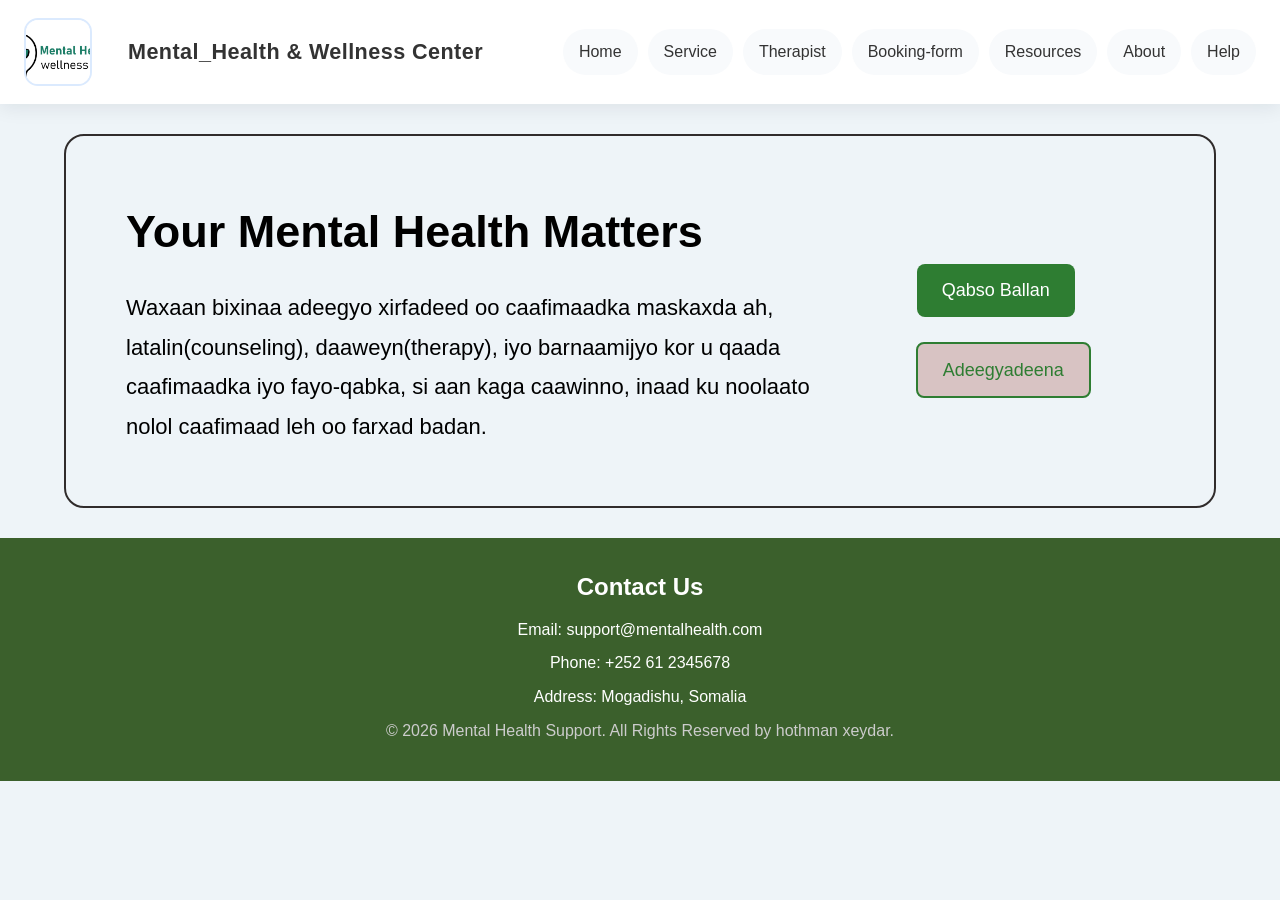
<file: index.html>
<!DOCTYPE html>
<html lang="en">
<head>
    <meta charset="UTF-8">
    <meta name="viewport" content="width=device-width, initial-scale=1.0">
    <title>Mental Health</title>
    <link rel="stylesheet" href="style.css">
</head>
<body>
   
  <header>
    <div>
      <img src="logo Mental Health & wellness Center-01.jpg.jpeg" alt="logo">
        <h1>Mental_Health & Wellness Center</h1>
     </div>
     <nav>
     <a href="index.html">Home</a>
     <a href="services.html">Service</a>
     <a href="therapist.html">Therapist</a>
     <a href="booking-form.html">Booking-form</a>
     <a href="resource.html">Resources</a>
     <a href="about.html">About</a>
     <a href="help.html">Help</a>
   </nav> 
   </header> 
 
   <section class="hero">

    <div class="hero-text">

    <h2>Your Mental Health Matters </h2>
   
    <p>

       Waxaan bixinaa adeegyo xirfadeed oo caafimaadka maskaxda ah,
      latalin(counseling), daaweyn(therapy), iyo barnaamijyo
      kor u qaada caafimaadka iyo fayo-qabka, si aan kaga caawinno,
      inaad ku noolaato nolol caafimaad leh oo farxad badan.
    </p>
    
  </div>
  <div class="hero-buttons">

  

   <a href="booking-form.html" class="btn">Qabso Ballan</a>

   <a href="services.html" class="btn2">Adeegyadeena</a>
  
  </div> 

  </section>
  <footer class="footer">
  <div class="footer-container">
    <h3>Contact Us</h3>
    <p>Email: support@mentalhealth.com</p>
    <p>Phone: +252 61 2345678</p>
    <p>Address: Mogadishu, Somalia</p>

    <p class="copyright">
      &copy; 2026 Mental Health Support. All Rights Reserved by hothman xeydar.
    </p>
  </div>
</footer>
   
</body>
</html>
</file>
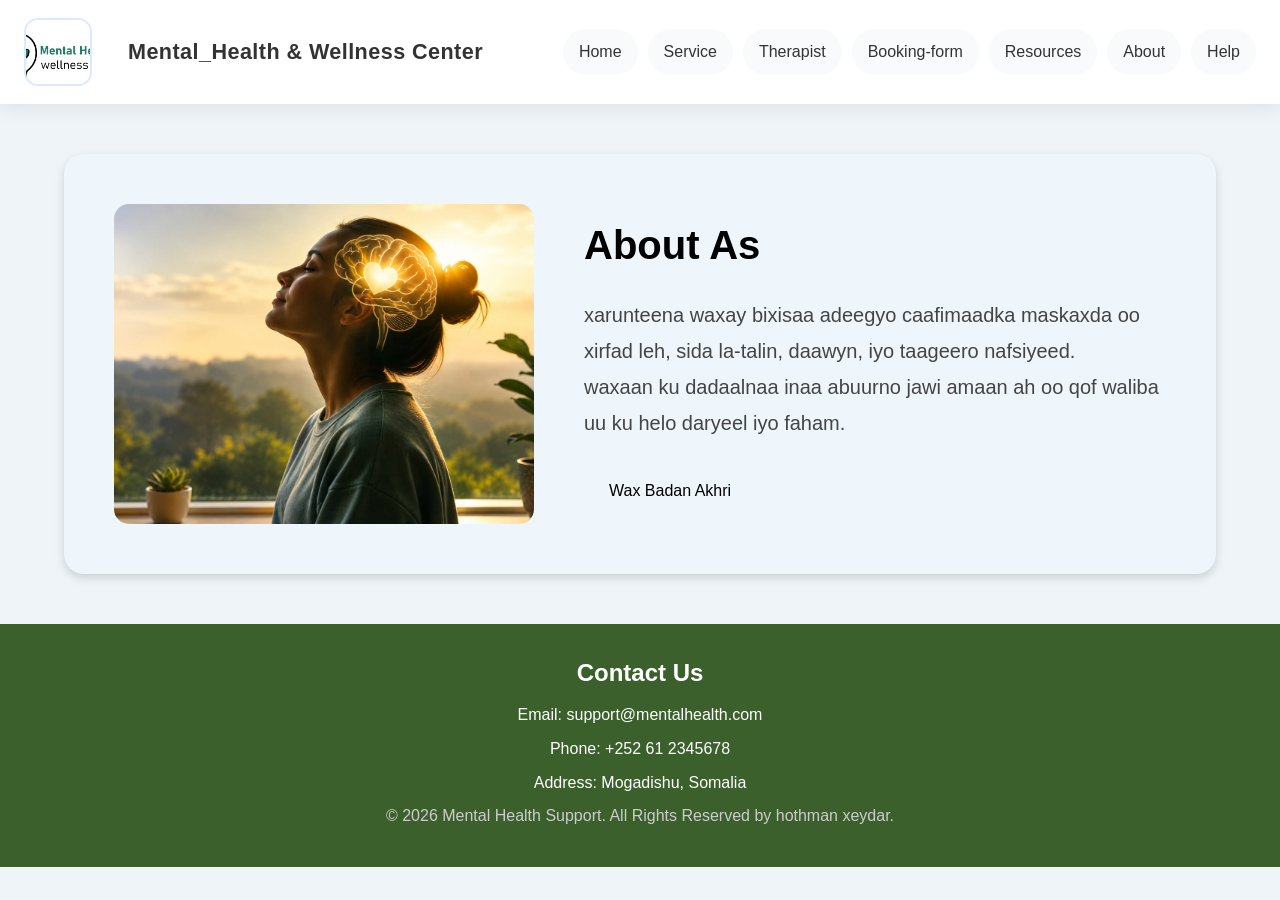
<file: about.html>
<!DOCTYPE html>
<html lang="en">
<head>
    <meta charset="UTF-8">
    <meta name="viewport" content="width=device-width, initial-scale=1.0">
    <title>Mental Health</title>
    <link rel="stylesheet" href="style.css">
</head>
<body>
  <header>
    <div>
      <img src="logo Mental Health & wellness Center-01.jpg.jpeg" alt="logo">
        <h1>Mental_Health & Wellness Center</h1>
     </div>
     <nav>
     <a href="index.html">Home</a>
     <a href="services.html">Service</a>
     <a href="therapist.html">Therapist</a>
     <a href="booking-form.html">Booking-form</a>
     <a href="resource.html">Resources</a>
     <a href="about.html">About</a>
     <a href="help.html">Help</a>
   </nav>
  </header>
  <section class="about">

  <div>
    <img src="about_health.jpeg" alt="">
  </div>
    

  <div class="about-contact">
    
    <h2>About As</h2>
    
    <p>
        xarunteena waxay bixisaa adeegyo caafimaadka maskaxda oo <br> 
        xirfad leh, sida la-talin, daawyn, iyo taageero nafsiyeed. <br>
        waxaan ku dadaalnaa inaa abuurno jawi amaan ah oo qof waliba <br>
        uu ku helo daryeel iyo faham. <br>
    </p>
   
    <a href="about.html">Wax Badan Akhri</a>
  </div>
  
</section>
<footer class="footer">
  <div class="footer-container">
    <h3>Contact Us</h3>
    <p>Email: support@mentalhealth.com</p>
    <p>Phone: +252 61 2345678</p>
    <p>Address: Mogadishu, Somalia</p>

    <p class="copyright">
      &copy; 2026 Mental Health Support. All Rights Reserved by hothman xeydar.
    </p>
  </div>
</footer>
   

</body>
</html>
</file>
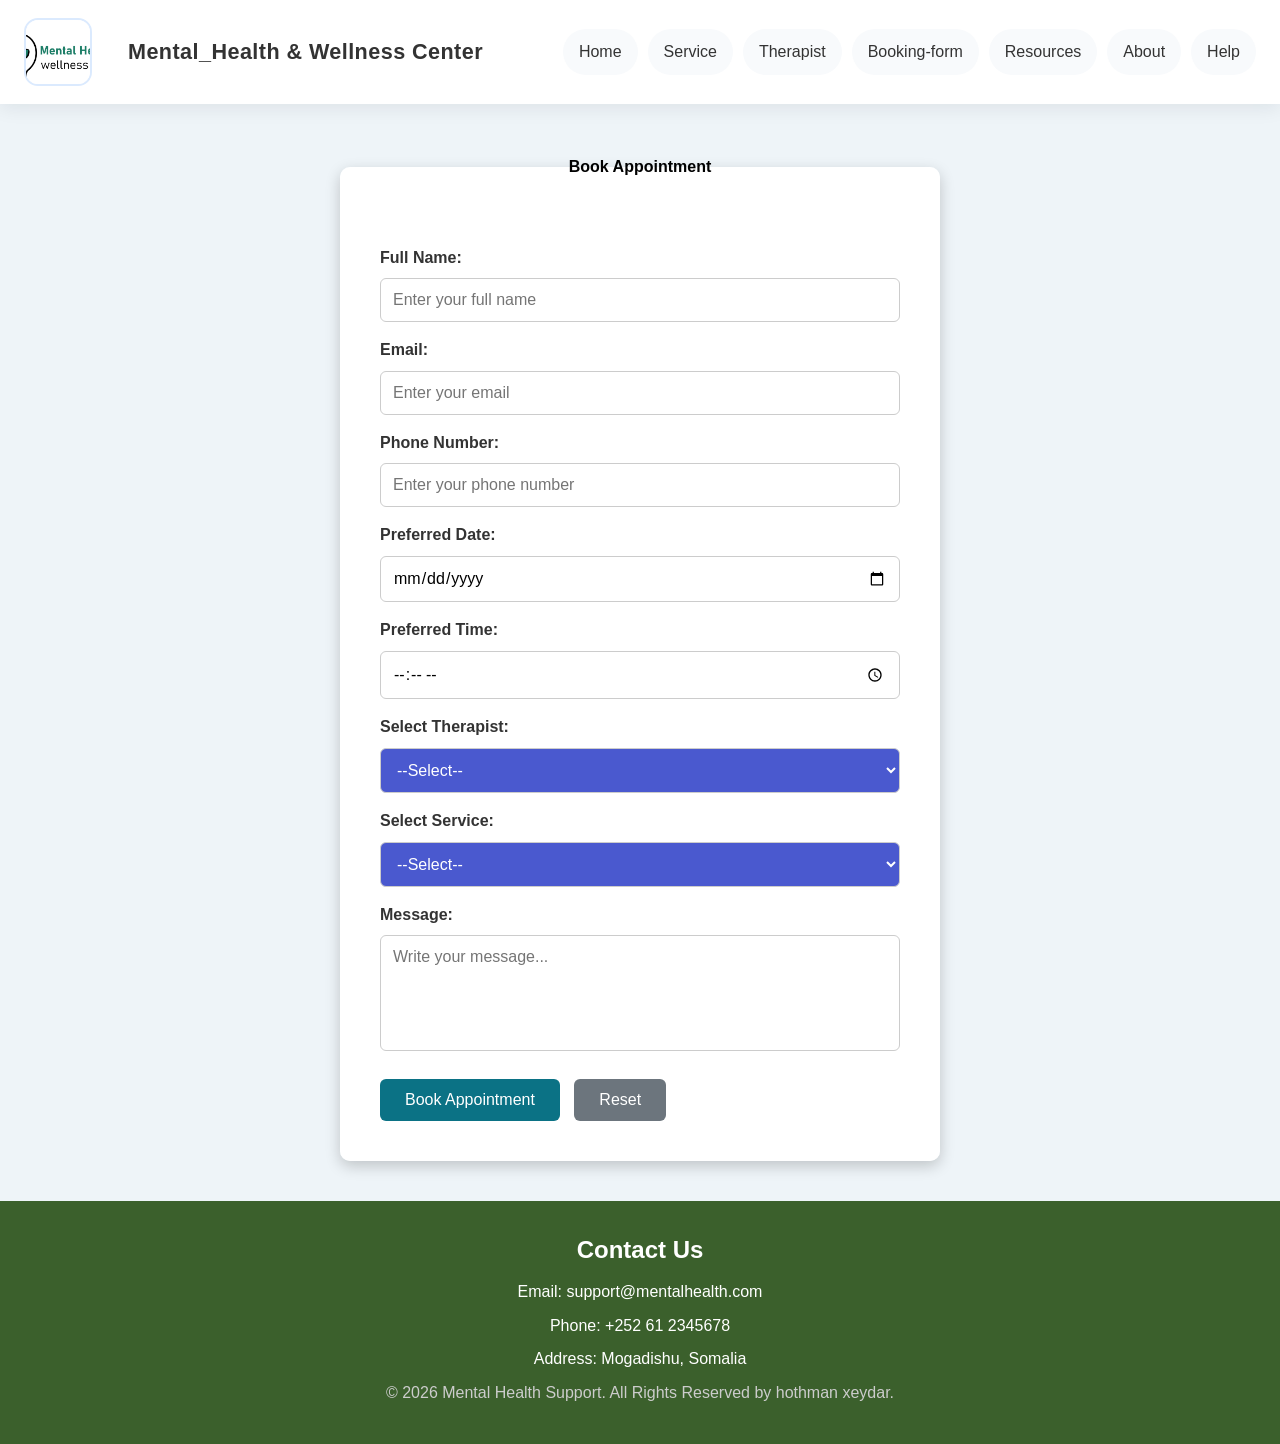
<file: booking-form.html>
<!DOCTYPE html>
<html lang="en">
<head>
    <meta charset="UTF-8">
    <meta name="viewport" content="width=device-width, initial-scale=1.0">
    <title>Mental Health</title>
    <link rel="stylesheet" href="style.css">
</head>
<body>
  <header>
    <div>
      <img src="logo Mental Health & wellness Center-01.jpg.jpeg" alt="logo">
        <h1>Mental_Health & Wellness Center</h1>
     </div>
     <nav>
     <a href="index.html">Home</a>
     <a href="services.html">Service</a>
     <a href="therapist.html">Therapist</a>
     <a href="booking-form.html">Booking-form</a>
     <a href="resource.html">Resources</a>
     <a href="about.html">About</a>
     <a href="help.html">Help</a>
   </nav> 
  </header> 
  <main>

    <form action="">

        <fieldset>

            <legend>Book Appointment</legend>

            <label>Full Name:</label>
            <input type="text" placeholder="Enter your full name" required>

            <label>Email:</label>
            <input type="email" placeholder="Enter your email" required>

            <label>Phone Number:</label>
            <input type="tel" placeholder="Enter your phone number" required>

            <label>Preferred Date:</label>
            <input type="date" required>

            <label>Preferred Time:</label>
            <input type="time" required>

            <label>Select Therapist:</label>
            <select required>
                <option value="">--Select--</option>
                <option>dr cabdi raxmaan cali cawaale(dr xabeeb)</option>
                <option>dr's Khadra Mohamed</option>
                <option>dr's fardawsa cabdi raxmaan</option>
            </select>

            <label>Select Service:</label>
            <select required>
                <option value="">--Select--</option>
                <option>Individual Therapy</option>
                <option>Family Counseling</option>
                <option>Anxiety Support</option>
                <option>Depression Support</option>
            </select>

            <label>Message:</label>
            <textarea rows="5" placeholder="Write your message..." required></textarea>

            <button type="submit">Book Appointment</button>
            <button type="reset">Reset</button>

        </fieldset>

    </form>

</main>
<footer class="footer">
  <div class="footer-container">
    <h3>Contact Us</h3>
    <p>Email: support@mentalhealth.com</p>
    <p>Phone: +252 61 2345678</p>
    <p>Address: Mogadishu, Somalia</p>

    <p class="copyright">
      &copy; 2026 Mental Health Support. All Rights Reserved by hothman xeydar.
    </p>
  </div>
</footer>
   
   
</body>
</html>
</file>
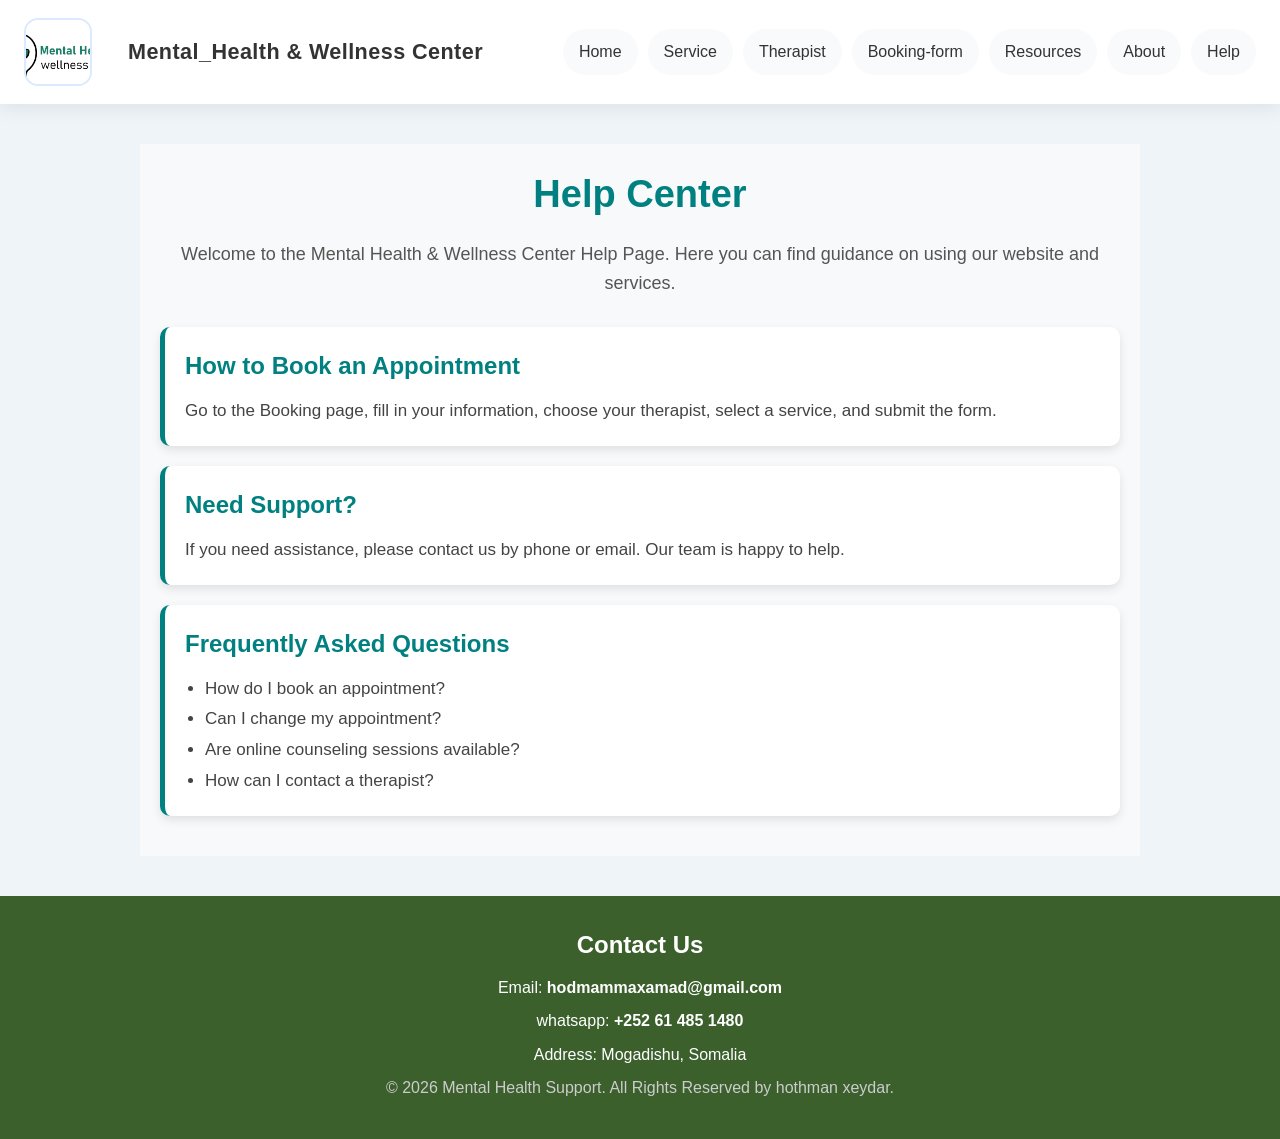
<file: help.html>
<!DOCTYPE html>
<html lang="en">
<head>
    <meta charset="UTF-8">
    <meta name="viewport" content="width=device-width, initial-scale=1.0">
    <title>help</title>
    <link rel="stylesheet" href="style.css">
</head>
<body>
    
    <header>
    <div>
      <img src="logo Mental Health & wellness Center-01.jpg.jpeg" alt="logo">
        <h1>Mental_Health & Wellness Center</h1>
     </div>
     <nav>
     <a href="index.html">Home</a> 
     <a href="services.html">Service</a>
     <a href="therapist.html">Therapist</a>
     <a href="booking-form.html">Booking-form</a>
     <a href="resource.html">Resources</a>
     <a href="about.html">About</a>
     <a href="help.html">Help</a>
   </nav> 
   </header> 

    <section class="help">

    <h2>Help Center</h2>

    <p>
        Welcome to the Mental Health & Wellness Center Help Page.
        Here you can find guidance on using our website and services.
    </p>

    <div class="help-box">

        <h3>How to Book an Appointment</h3>

        <p>
            Go to the Booking page, fill in your information,
            choose your therapist, select a service, and submit the form.
        </p>

    </div>

    <div class="help-box">

        <h3>Need Support?</h3>

        <p>
            If you need assistance, please contact us by phone or email.
            Our team is happy to help.
        </p>

    </div>

    <div class="help-box">

        <h3>Frequently Asked Questions</h3>

        <ul>
            <li>How do I book an appointment?</li>
            <li>Can I change my appointment?</li>
            <li>Are online counseling sessions available?</li>
            <li>How can I contact a therapist?</li>
        </ul>

    </div>

</section>

 <footer class="footer">

  <div class="footer-container">
    <h3>Contact Us</h3>

    <p>
       Email: 
       <a href="mailto:hodmammaxamad@gmail.com">
          hodmammaxamad@gmail.com
       </a>
        
    </p>
    <p>
        whatsapp:
        <a href="https://wa.me/252614851480"
           target="_blank"
           rel="noopener noreferrer">
            +252 61 485 1480
        </a>
    </p>
    <p>Address: Mogadishu, Somalia</p>

    <p class="copyright">
      &copy; 2026 Mental Health Support. All Rights Reserved by hothman xeydar.
    </p>
  </div>
</footer>

</body>
</html>
</file>
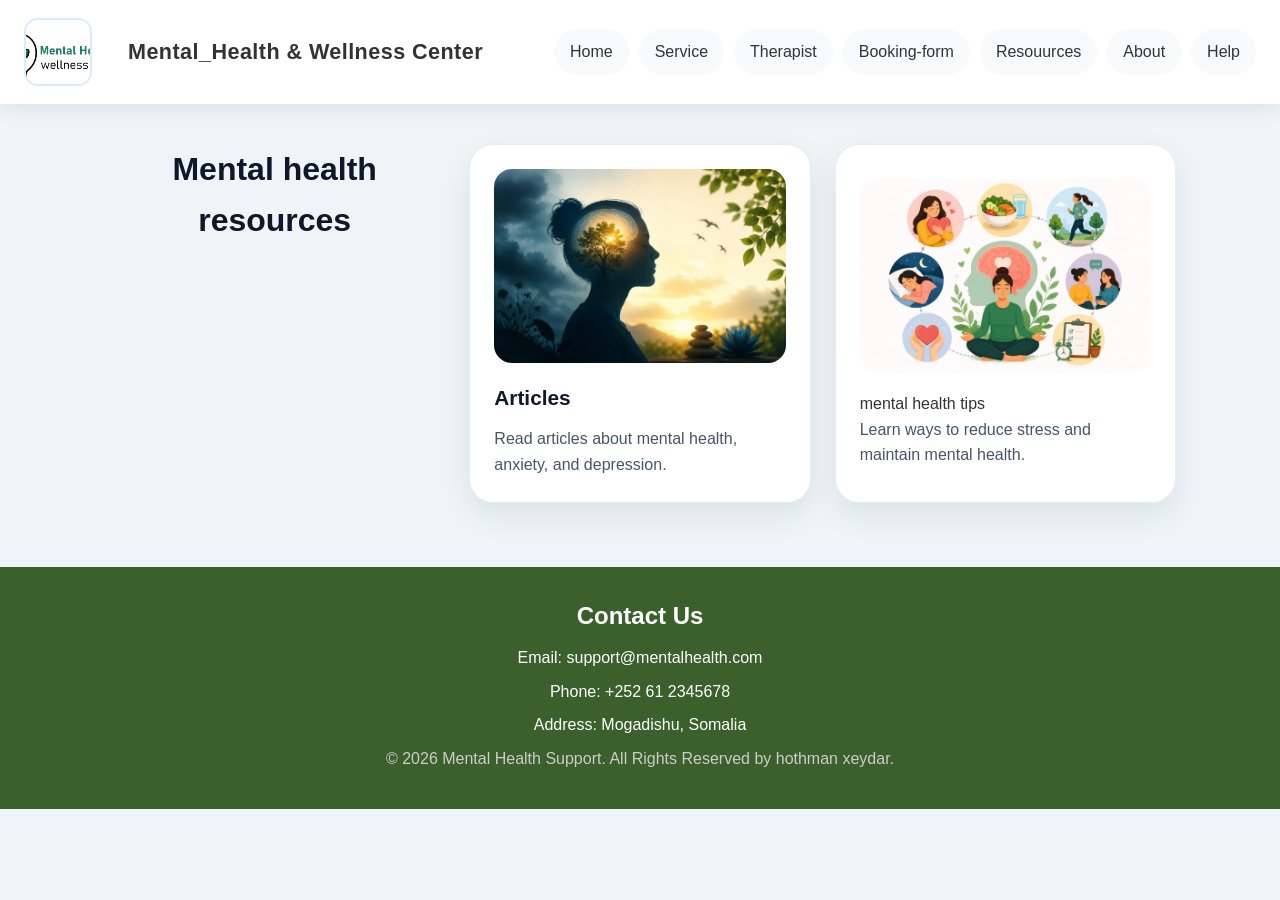
<file: resource.html>
<!DOCTYPE html>
<html lang="en">
<head>
    <meta charset="UTF-8">
    <meta name="viewport" content="width=device-width, initial-scale=1.0">
    <title>Mental Health</title>
    <link rel="stylesheet" href="style.css">
</head>
<body>
     <header>
    <div>
      <img src="logo Mental Health & wellness Center-01.jpg.jpeg" alt="logo">
        <h1>Mental_Health & Wellness Center</h1>
     </div>
     <nav>
     <a href="index.html">Home</a> 
     <a href="services.html">Service</a>
     <a href="therapist.html">Therapist</a>
     <a href="booking-form.html">Booking-form</a>
     <a href="resource.html">Resouurces</a>
     <a href="about.html">About</a>
     <a href="help.html">Help</a>
   </nav> 
   </header> 
   
  <section class="resources">
    <h2>Mental health resources</h2>

    <!--Articles-->
    <div class="resource-card">
      <img src="article.jpeg" alt="">
      <h3>Articles</h3>
      <p>Read articles about mental health, 
      anxiety, and depression.  
      </p>

    </div>

    <!--Tips-->
    <div class="resource-card">
      
      <img src="resources.image.jpeg"
      <h3>mental health tips</h3>

      <p>
        Learn ways to reduce stress and 
        maintain mental health.
      </p>

    </div>

  </section>
  <footer class="footer">
  <div class="footer-container">
    <h3>Contact Us</h3>
    <p>Email: support@mentalhealth.com</p>
    <p>Phone: +252 61 2345678</p>
    <p>Address: Mogadishu, Somalia</p>

    <p class="copyright">
      &copy; 2026 Mental Health Support. All Rights Reserved by hothman xeydar.
    </p>
  </div>
</footer>
   
</body>
</html>
</file>
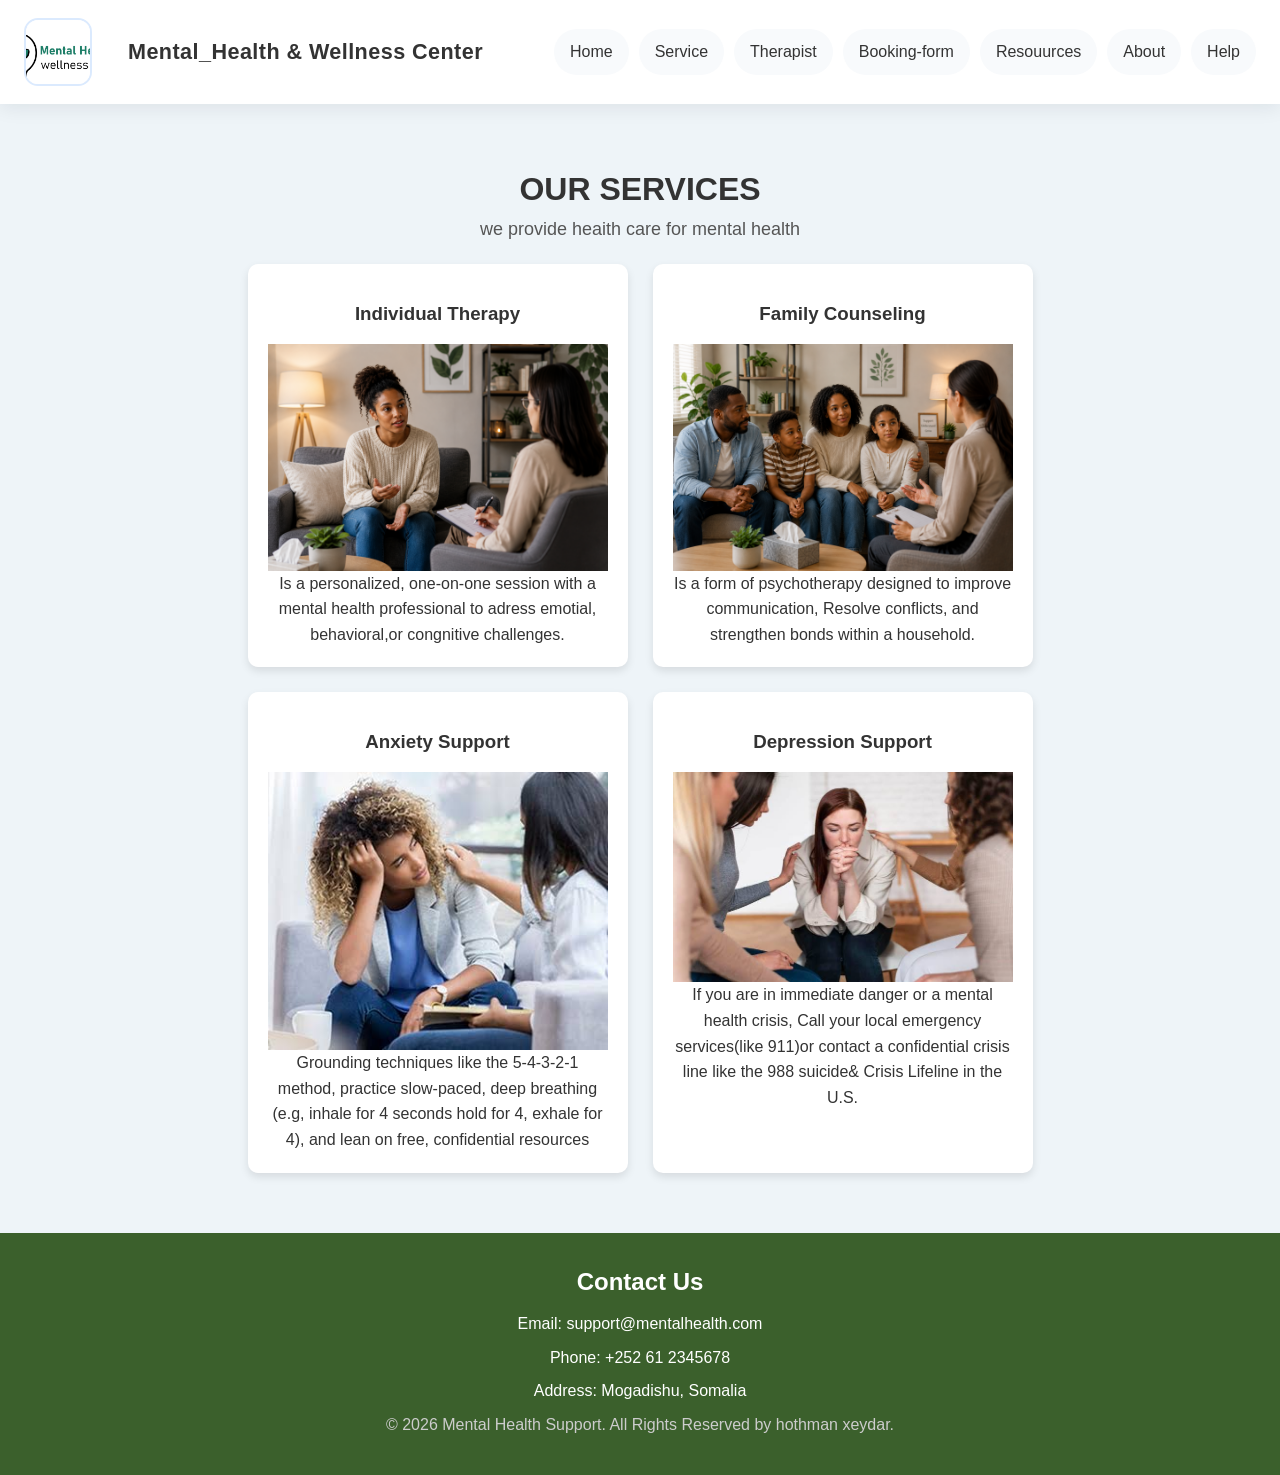
<file: services.html>
<!DOCTYPE html>
<html lang="en">
<head>
    <meta charset="UTF-8">
    <meta name="viewport" content="width=device-width, initial-scale=1.0">
    <title>Mental Health</title>
    <link rel="stylesheet" href="style.css">
</head>
<body>
  <header>
    <div>
      <img src="logo Mental Health & wellness Center-01.jpg.jpeg" alt="logo">
        <h1>Mental_Health & Wellness Center</h1>
     </div>
     <nav>
     <a href="index.html">Home</a> 
     <a href="services.html">Service</a>
     <a href="therapist.html">Therapist</a>
     <a href="booking-form.html">Booking-form</a>
     <a href="resource.html">Resouurces</a>
     <a href="about.html">About</a>
     <a href="help.html">Help</a>
   </nav> 
   </header> 
   
    <section class="services">
      <div class="service-header">
      <h2>OUR SERVICES</h2>
      
      <p>
        we provide heaith care for mental health
      </p>
      </div>

      <div class="service-container">
        
           <div class="service-card">
                <h3>Individual Therapy</h3>
                <img src="Individual Therapy.image.png" alt="Individual Therapy">
                <p>
                   Is a personalized, one-on-one session with a mental health
                  professional to adress emotial, behavioral,or
                  congnitive challenges.
               </p>
          
            </div>

            <div class="service-card">
        
                  <h3>Family Counseling</h3>

                  <img src="Family Counseling.png" alt="Family Therapy">

                  <p>
                      Is a form of psychotherapy designed to improve communication,
                      Resolve conflicts, and strengthen bonds within a household.
                  </p>
             </div>

             <div class="service-card">

                  <h3>Anxiety Support</h3>

                   <img src="Anxiety Support img.jpg" alt="individual">

                   <p>
                      Grounding techniques like the 5-4-3-2-1 method, practice slow-paced, deep breathing
                      (e.g, inhale for 4 seconds hold for 4, exhale for 4), and lean on free,
                       confidential resources 
                   </p>

             </div>
              <div class="service-card">

                     <h3>Depression Support</h3>
        
                   <img src="Depression Support.jpg" alt="depression">
                    
                  <p>
                       If you are in immediate danger or a mental health crisis, Call your local 
                       emergency services(like 911)or contact a confidential crisis line like the 
                       988 suicide& Crisis Lifeline in the U.S.
                    </p>

              </div>

      </div>

    </section>
    <footer class="footer">
  <div class="footer-container">
    <h3>Contact Us</h3>
    <p>Email: support@mentalhealth.com</p>
    <p>Phone: +252 61 2345678</p>
    <p>Address: Mogadishu, Somalia</p>

    <p class="copyright">
      &copy; 2026 Mental Health Support. All Rights Reserved by hothman xeydar.
    </p>
  </div>
</footer>
   
</body>
</html>
</file>
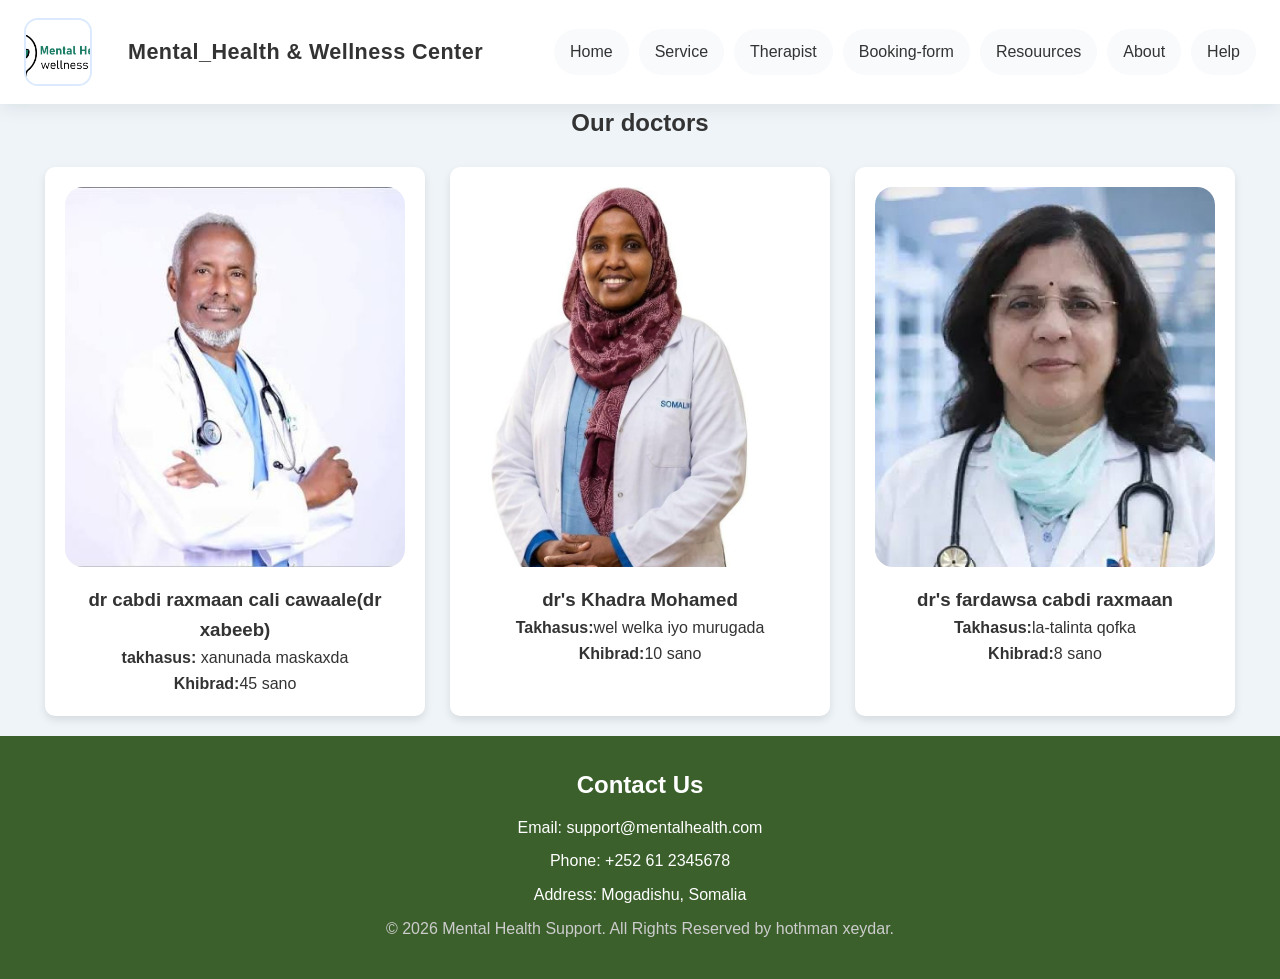
<file: therapist.html>
<!DOCTYPE html>
<html lang="en">
<head>
    <meta charset="UTF-8">
    <meta name="viewport" content="width=device-width, initial-scale=1.0">
    <title>Document</title>
    <link rel="stylesheet" href="style.css">
</head>
<body>
  <header>
    <div>
      <img src="logo Mental Health & wellness Center-01.jpg.jpeg" alt="logo">
        <h1>Mental_Health & Wellness Center</h1>
     </div>
     <nav>
      <a href="index.html">Home</a>
      <a href="services.html">Service</a>
      <a href="therapist.html">Therapist</a>
      <a href="booking-form.html">Booking-form</a>
      <a href="resource.html">Resouurces</a>
      <a href="about.html">About</a>
      <a href="help.html">Help</a>
   </nav> 
  </header> 
  
  <section class="therapists">

    <h1>Our doctors</h1>
  <div class="therapists-cont">

   
      <div class="therapist-card">

      <img src="dr xabeeb.jpg" alt="">

      <h3>dr cabdi raxmaan cali cawaale(dr xabeeb)</h3>

      <p> <strong>takhasus:</strong> xanunada maskaxda </p>

      <p><strong>Khibrad:</strong>45 sano</p>

    </div>
    <div class="therapist-card">

      <img src="dr's qadea.jpeg" alt="">

      <h3>dr's Khadra Mohamed</h3>

      <p><strong>Takhasus:</strong>wel welka iyo murugada </p>
      
      <p><strong>Khibrad:</strong>10 sano</p>

    </div>
    <div class="therapist-card">
      
      <img src="dr's fardawsa.jpg" alt="">

      <h3>dr's fardawsa cabdi raxmaan</h3>

      <p><strong>Takhasus:</strong>la-talinta qofka</p>

      <p><strong>Khibrad:</strong>8 sano</p>
    </div>
  </div>  
  </section>
  <footer class="footer">
  <div class="footer-container">
    <h3>Contact Us</h3>
    <p>Email: support@mentalhealth.com</p>
    <p>Phone: +252 61 2345678</p>
    <p>Address: Mogadishu, Somalia</p>

    <p class="copyright">
      &copy; 2026 Mental Health Support. All Rights Reserved by hothman xeydar.
    </p>
  </div>
</footer>
   
</body>
</html>
</file>
<file: style.css>
/* Global styles */
* {
  box-sizing: border-box;
}

body {
  margin: 0;
  font-family: 'Franklin Gothic Medium', 'Arial Narrow', Arial, sans-serif;
  line-height: 1.6;
  background: #eef4f8;
  color: #1f2937;
}

img {
  display: block;
  max-width: 100%;
  height: auto;
}

a {
  color: inherit;
}

/* Header and navigation */
header {
  background: #ffffff;
  box-shadow: 0 4px 18px rgba(15, 23, 42, 0.08);
  padding: 18px 24px;
  display: flex;
  align-items: center;
  gap: 20px;
}

header > div {
  display: flex;
  align-items: center;
  gap: 16px;
}

header img {
  width: 68px;
  height: 68px;
  object-fit: cover;
  border-radius: 14px;
  border: 2px solid #dbeafe;
  margin-right: 20px;
}

header h1 {
  margin: 0;
  font-size: 1.35rem;
  letter-spacing: 0.02em;
}

nav {
  display: flex;
  flex-wrap: wrap;
  gap: 10px;
  margin-top: 14px;
}

@media (min-width: 700px) {
  header {
    display: flex;
    justify-content: space-between;
    align-items: center;
  }

  nav {
    margin-top: 0;
  }
}

nav a {
  text-decoration: none;
  padding: 10px 16px;
  border-radius: 999px;
  background: #f8fafc;
  transition: background 0.25s ease, transform 0.2s ease;
}

nav a:hover,
nav a:focus-visible {
  background-color: #cbb6ff;
  color: #1f2937;
  transform: translateY(-1px);
}



/* About Section */

.about{
    display:flex;
    justify-content:space-between;
    align-items:center;
    gap:50px;
    width:90%;
    margin:50px auto;
    padding:50px;
    background:#eef6fb;
    border-radius:20px;
    box-shadow:0 4px 10px rgba(0,0,0,0.15);
}

.about img{
    width:420px;
    height:320px;
    object-fit:cover;
    border-radius:15px;
}

.about-contact{
    flex:1;
}

.about-contact h2{
    font-size:40px;
    color:black;
    margin-bottom:20px;
}

.about-contact p{
    font-size:20px;
    line-height:1.8;
    color:#444;
    margin-bottom:25px;
}

.about-contact a{
    display:inline-block;
    padding:12px 25px;
    
    color:black;
    text-decoration:none;
    border-radius:8px;
    transition:.3s;
}

.about-contact a:hover{
    background: pink;
}

/* Responsive */

@media(max-width:768px){

    .about{
        flex-direction:column;
        text-align:center;
    }

    .about img{
        width:100%;
        height:auto;
    }

    .about-contact h2{
        font-size:32px;
    }

    .about-contact p{
        font-size:18px;
    }
}

/* Resource section */
.resources {
  max-width: 1120px;
  margin: 40px auto 64px;
  padding: 0 24px;
}

.resources h2 {
  font-size: 2rem;
  margin-bottom: 24px;
  text-align: center;
  color: #0f172a;
}

.resources {
  display: grid;
  gap: 24px;
  grid-template-columns: repeat(auto-fit, minmax(260px, 1fr));
}

.resource-card {
  background: #ffffff;
  border-radius: 24px;
  border: 1px solid rgba(15, 23, 42, 0.08);
  box-shadow: 0 12px 30px rgba(15, 23, 42, 0.08);
  padding: 24px;
  min-height: 240px;
  display: flex;
  flex-direction: column;
  justify-content: flex-start;
}

.resource-card img {
  width: 100%;
  border-radius: 18px;
  margin-bottom: 18px;
}

.resource-card h3 {
  margin-top: 0;
  margin-bottom: 12px;
  font-size: 1.3rem;
  color: #111827;
  text-transform: capitalize;
}

.resource-card p {
  margin: 0;
  color: #475569;
  font-size: 1rem;
}

.resource-card:last-child {
  justify-content: center;
}

.resource-card h3 + p {
  margin-top: 0;
}

@media (max-width: 520px) {
  header {
    padding: 18px 16px;
  }

  .resources {
    margin: 32px auto;
    padding: 0 16px;
  }
}
body{
    background-color: e8f5f9;
    color: #333;
}
.hero {
    display: flex;
    border: 2px solid #302c2c;
    justify-content: space-between;
    align-items: center;
    padding: 60px;
    margin:30px auto;
    background-color: e8f5f9;
    border-radius: 20px;
    width: 90%;
}

.hero h2{
  color: black;
  font-size: 45px;
  margin-bottom: 20px;
}
.hero p{
  color: black;
  font-size: 22px;
  line-height: 1.8;
  max-width: 900px;
}
.hero-buttons{
  
    max-width: 600px;
}



 .hero-buttons{
    display:flex;
    gap:20px;
    margin-top:20px;
    flex-wrap:;
    position:relative;
}

.hero-buttons{
    display:flex;
    flex-wrap: wrap;
    justify-content: center;
    gap: 25px;
}

@media(max-width:768px){
    .hero-buttons{
        flex-direction:column;
        text-align:center;
        align-items:center;
        width:100%;
    }
  
   
    .btn, .btn2{
        width:100%;
        margin-right:0;
        box-sizing:border-box;s
        
    }

}

.btn{
    display: inline-block;
    background: #2e7d32;
    color: white;
    padding: 12px 25px;
    text-decoration: none;
    border-radius: 8px;
    margin-right: 15px;
    font-size: 18px;
    transition: 0.3s;
}

.btn:hover{
    background: #5fbb65;
}

.btn2{
    display: inline-block;
    background: rgb(216, 195, 195);
    color: #2e7d32;
    border: 2px solid #2e7d32;
    padding: 12px 25px;
    text-decoration: none;
    border-radius: 8px;
    font-size: 18px;
    transition: 0.3s;
}

.btn2:hover{
    background: #5fbb64;
    color: white;
}

.services {
    max-width: 90%;
    margin:  auto;
    padding: 60px 20px;
}

.service-header {
    text-align: center;
    margin-bottom: 20px;
}
.service-header h2 {
    font-size: 32px;
    color: #333;
}
.service-header p {
    font-size: 18px;
    color: #555;
}

.service-container{
    display:flex;
    flex-wrap: wrap;
    justify-content: center;
    gap: 25px;
}
.service-card{
    background-color: #fff;
    border-radius: 10px;
    box-shadow: 0 4px 8px rgba(0, 0, 0, 0.1);
    padding: 20px;
    text-align: center;
    width: 300px;
    transition:3s;
    overflow: hidden;
    width: 380px;
}
.service-card:hover {
    transform: translateY(-5px);
    box-shadow: 0 8px 16px rgba(0, 0, 0, 0.2);
}
.services-card img {
  height: 220px;
  width: 100%;
  object-fit: cover;
  border-radius: 18px;
  margin-bottom: 18px;



}
@media(max-width: 768px){
    .service-container{
        flex-direction: column;
        align-items: center;
    }
}

.service-card h3{
    margin: 15px 0;
    text-align: center;
}
.service-card p{
    line-height: 1.6;
    text-align: center;
}

/* Reset */
*{
    margin:0;
    padding:0;
    box-sizing:border-box;
    font-family:Arial, Helvetica, sans-serif;
}


/* Main */
main{
    display:flex;
    justify-content:center;
    align-items:center;
    min-height:100vh;
    padding:40px 20px;
}

/* Form */
form{
    width:100%;
    max-width:600px;
}

/* Fieldset */
fieldset{
    border:none;
    background:white;
    padding: 40px;
    border-radius:10px;
    box-shadow:0 5px 15px rgba(0,0,0,.2);
    position:relative;

}

/* Legend */
legend{
    margin: 0 auto;
    font: size 32px;
    font-weight:bold;
    color:black;
    padding:10px 20px;
}

/* Labels */
label{
    display:block;
    margin-top:15px;
    margin-bottom:8px;
    font-weight:bold;
    color:#333;
}

select{
    background-color:rgb(74, 89, 207);
    color: white;
}
/* Inputs */
input,
select,
textarea{
    width:100%;
    padding:12px;
    border:1px solid #ccc;
    border-radius:6px;
    font-size:16px;
    outline:none;
}

/* Focus */
input:focus,
select:focus,
textarea:focus{
    border-color:#0b7285;
}

/* Textarea */
textarea{
    resize:none;
}

/* Buttons */
button{
    margin-top:20px;
    padding:12px 25px;
    border:none;
    border-radius:6px;
    cursor:pointer;
    font-size:16px;
}

button[type="submit"]{
    background:#0b7285;
    color:white;
}

button[type="submit"]:hover{
    background:#095c6b;
}

button[type="reset"]{
    background:#6c757d;
    color:white;
    margin-left:10px;
}

button[type="reset"]:hover{
    background:#555;
}

/* Responsive */
@media(max-width:768px){

    fieldset{
        padding:20px;
    }

    legend{
        font-size:22px;
    }

    button{
        width:100%;
        margin-left:0;
    }
}

.therapists{
    display:flex;
    flex-wrap:wrap;
    justify-content:center;
    gap:25px;
}
.therapist-card {
    text-align: center;
    margin-bottom: 20px;
}
.therapist-header h1{
   text-align: center;
    font-size: 40px;
    color: #333;
    margin-bottom: 40px;
    font-weight: bold;
  

    
}
.therapist-header p {
    font-size: 18px;
    color: #555;
}
.therapist-card{
    background-color: #fff;
    border-radius: 10px;
    box-shadow: 0 4px 8px rgba(0, 0, 0, 0.1);
    padding: 20px;
    text-align: center;
    width: 300px;
    transition:3s;
    overflow: hidden;
    width: 380px;
}
.therapist-card:hover{
  transform: translateY(-5px);
  box-shadow: 0 8px 16px rgba(0, 0, 0, 0.2);
}
.therapist-card img{
  height: 380px;
  width: 130%;
  object-fit: cover;
  border-radius: 18px;
  margin-bottom: 18px;
}

.therapists-cont{
    display:flex;
    flex-wrap: wrap;
    justify-content: center;
    gap: 25px;
}
.footer {
    background: #3b602c;
    color: white;
    text-align: center;
    padding: 30px 20px;
}

.footer a {
    color: white;
    text-decoration: none;
    font-weight: bold;
}

.footer a:hover {
    text-decoration: underline;
    color: #d1e7dd;
}

.footer h3 {
    margin-bottom: 10px;
    font-size: 24px;
}

.footer p {
    margin: 8px 0;
    font-size: 16px;
}

.copyright {
    margin-top: 20px;
    font-size: 14px;
    color: #ccc;
}

/* Help Section */
.help{
    max-width: 1000px;
    margin: 40px auto;
    padding: 20px;
    background: #f8f9fa;
}

.help h2{
    text-align: center;
    font-size: 38px;
    color: #008080;
    margin-bottom: 15px;
}

.help > p{
    text-align: center;
    font-size: 18px;
    color: #555;
    margin-bottom: 30px;
}

/* Help Boxes */
.help-box{
    background: #fff;
    padding: 20px;
    margin-bottom: 20px;
    border-radius: 10px;
    box-shadow: 0 4px 10px rgba(0,0,0,0.1);
    border-left: 5px solid #008080;
}

.help-box h3{
    color: #008080;
    margin-bottom: 10px;
    font-size: 24px;
}

.help-box p,
.help-box li{
    font-size: 17px;
    color: #444;
    line-height: 1.8;
}

.help-box ul{
    padding-left: 20px;
}
</file>
